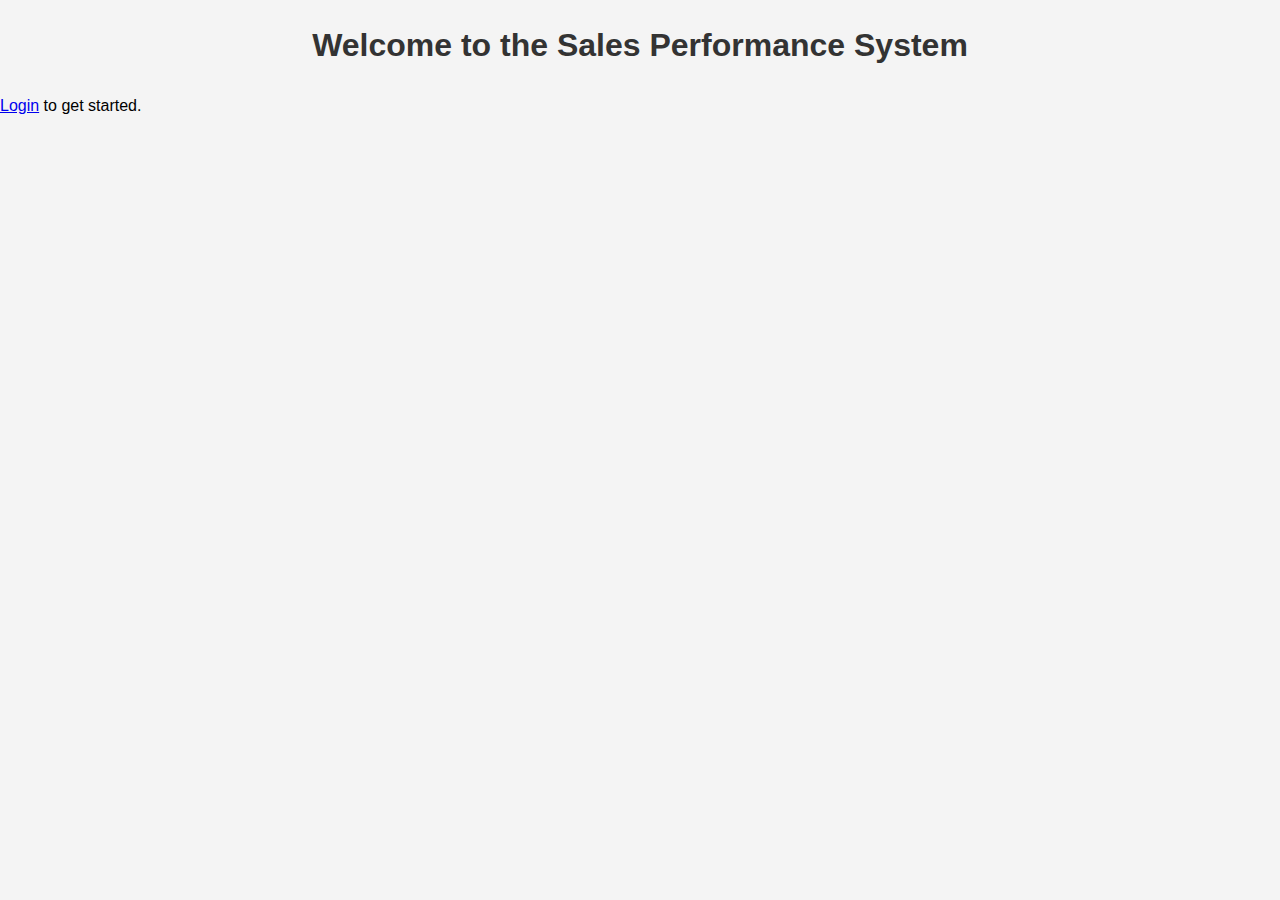
<file: Sales_Project/Thanzz/index.html>
<!DOCTYPE html>
<html lang="en">
<head>
    <meta charset="UTF-8">
    <meta name="viewport" content="width=device-width, initial-scale=1.0">
    <title>Sales Performance System</title>
    <link rel="stylesheet" href="assets/css/styles.css">
</head>
<body>
    <h1>Welcome to the Sales Performance System</h1>
    <p><a href="login.php">Login</a> to get started.</p>
</body>
</html>
</file>
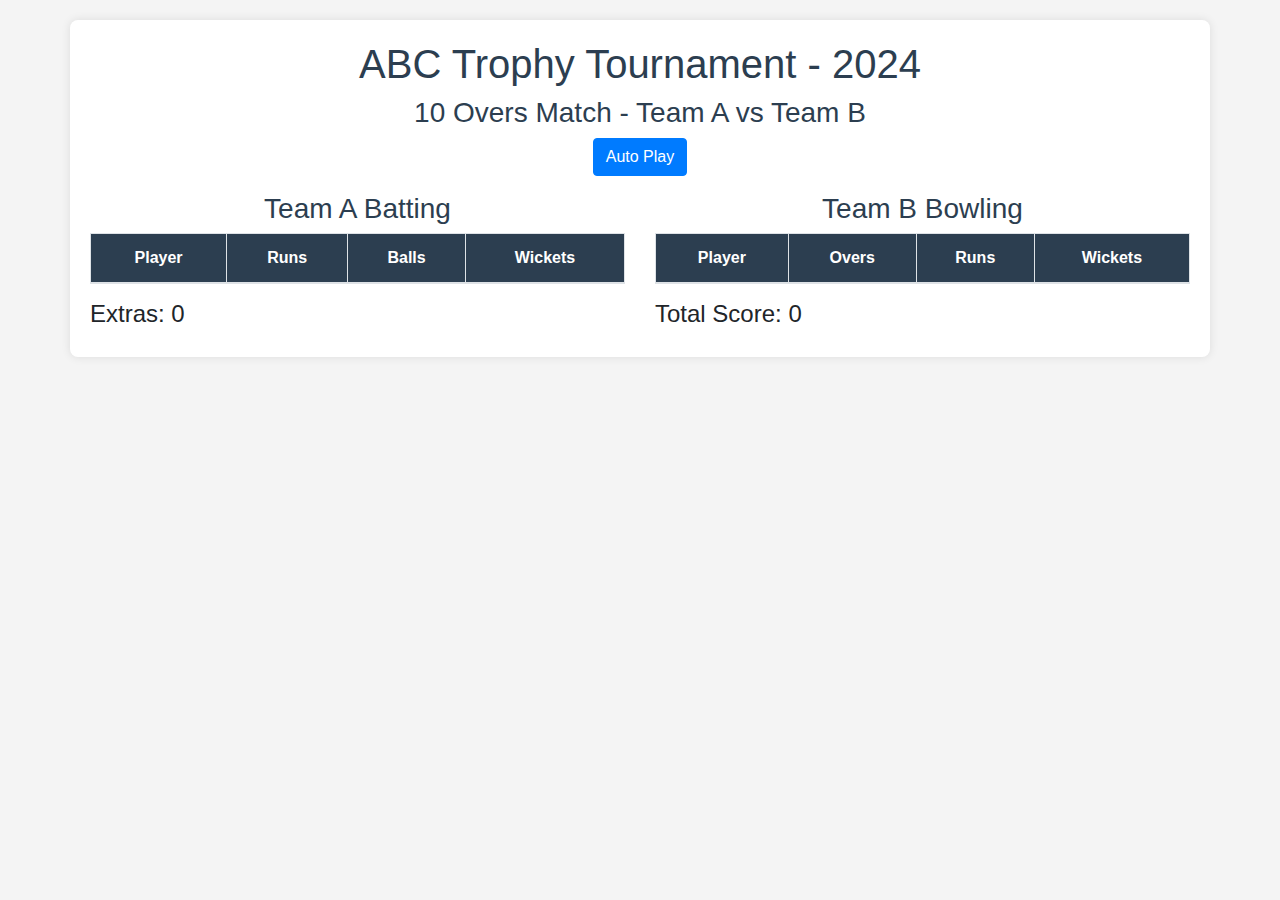
<file: CricketScore/live_scorecard.html>
<!DOCTYPE html>
<html lang="en">
<head>
    <meta charset="UTF-8">
    <meta name="viewport" content="width=device-width, initial-scale=1.0">
    <title>Live Cricket Scorecard</title>
    <link rel="stylesheet" href="https://maxcdn.bootstrapcdn.com/bootstrap/4.0.0/css/bootstrap.min.css">
    <link rel="stylesheet" href="css/styles.css">
</head>
<body>

<div class="container">
    <h1 class="text-center">ABC Trophy Tournament - 2024</h1>
    <h3 class="text-center">10 Overs Match - Team A vs Team B</h3>
    
    <div class="text-center mb-3">
        <button class="btn btn-primary" id="autoPlay">Auto Play</button>
    </div>

    <div class="row">
        <!-- Team A Scorecard -->
        <div class="col-md-6">
            <h3 class="text-center">Team A Batting</h3>
            <table class="table table-bordered">
                <thead>
                    <tr>
                        <th>Player</th>
                        <th>Runs</th>
                        <th>Balls</th>
                        <th>Wickets</th>
                    </tr>
                </thead>
                <tbody id="team-a-score">
                    <!-- Data will be loaded via AJAX -->
                </tbody>
            </table>
        </div>

        <!-- Team B Scorecard -->
        <div class="col-md-6">
            <h3 class="text-center">Team B Bowling</h3>
            <table class="table table-bordered">
                <thead>
                    <tr>
                        <th>Player</th>
                        <th>Overs</th>
                        <th>Runs</th>
                        <th>Wickets</th>
                    </tr>
                </thead>
                <tbody id="team-b-bowling">
                    <!-- Data will be loaded via AJAX -->
                </tbody>
            </table>
        </div>
    </div>

    <!-- Extras and Total Score -->
    <div class="row">
        <div class="col-md-6">
            <h4>Extras: <span id="extras">0</span></h4>
        </div>
        <div class="col-md-6">
            <h4>Total Score: <span id="total-score">0</span></h4>
        </div>
    </div>
</div>

<!-- Include jQuery and AJAX Scripts -->
<script src="https://code.jquery.com/jquery-3.6.0.min.js"></script>
<script src="js/live_scorecard_ajax.js"></script>
<script>
    $(document).ready(function() {
        function fetchScorecard() {
            $.ajax({
                url: "fetch_scorecard.php",
                method: "GET",
                dataType: "json",
                success: function(data) {
                    $("#team-a-score").html(data.teamA);
                    $("#team-b-bowling").html(data.teamB);
                    $("#extras").text(data.extras);
                    $("#total-score").text(data.total);
                }
            });
        }

        fetchScorecard();
        setInterval(fetchScorecard, 5000); // Auto-refresh every 5 seconds

        $("#autoPlay").click(function() {
            $.post("auto_play.php", function(response) {
                fetchScorecard();
            });
        });
    });

    
</script>

</body>
</html>
</file>
<file: Sales_Project/Thanzz/assets/css/styles.css>
body {
    font-family: Arial, sans-serif;
    line-height: 1.6;
    margin: 0;
    padding: 0;
    background: #f4f4f4;
}

h1 {
    color: #333;
    text-align: center;
    margin-top: 20px;
}

form {
    max-width: 400px;
    margin: 20px auto;
    padding: 20px;
    background: #fff;
    border-radius: 5px;
    box-shadow: 0 2px 5px rgba(0, 0, 0, 0.2);
}

form input, form select, form button {
    width: 100%;
    padding: 10px;
    margin: 10px 0;
    border: 1px solid #ddd;
    border-radius: 3px;
}

form button {
    background: #5cb85c;
    color: #fff;
    border: none;
    cursor: pointer;
}

form button:hover {
    background: #4cae4c;
}
</file>
<file: CricketScore/css/styles.css>
body {
    font-family: Arial, sans-serif;
    background-color: #f4f4f4;
}

.container {
    background: #fff;
    padding: 20px;
    border-radius: 8px;
    box-shadow: 0px 0px 10px rgba(0, 0, 0, 0.1);
    margin-top: 20px;
}

h1, h3 {
    color: #2c3e50;
}

.table {
    text-align: center;
}

th {
    background-color: #2c3e50;
    color: white;
}
</file>
